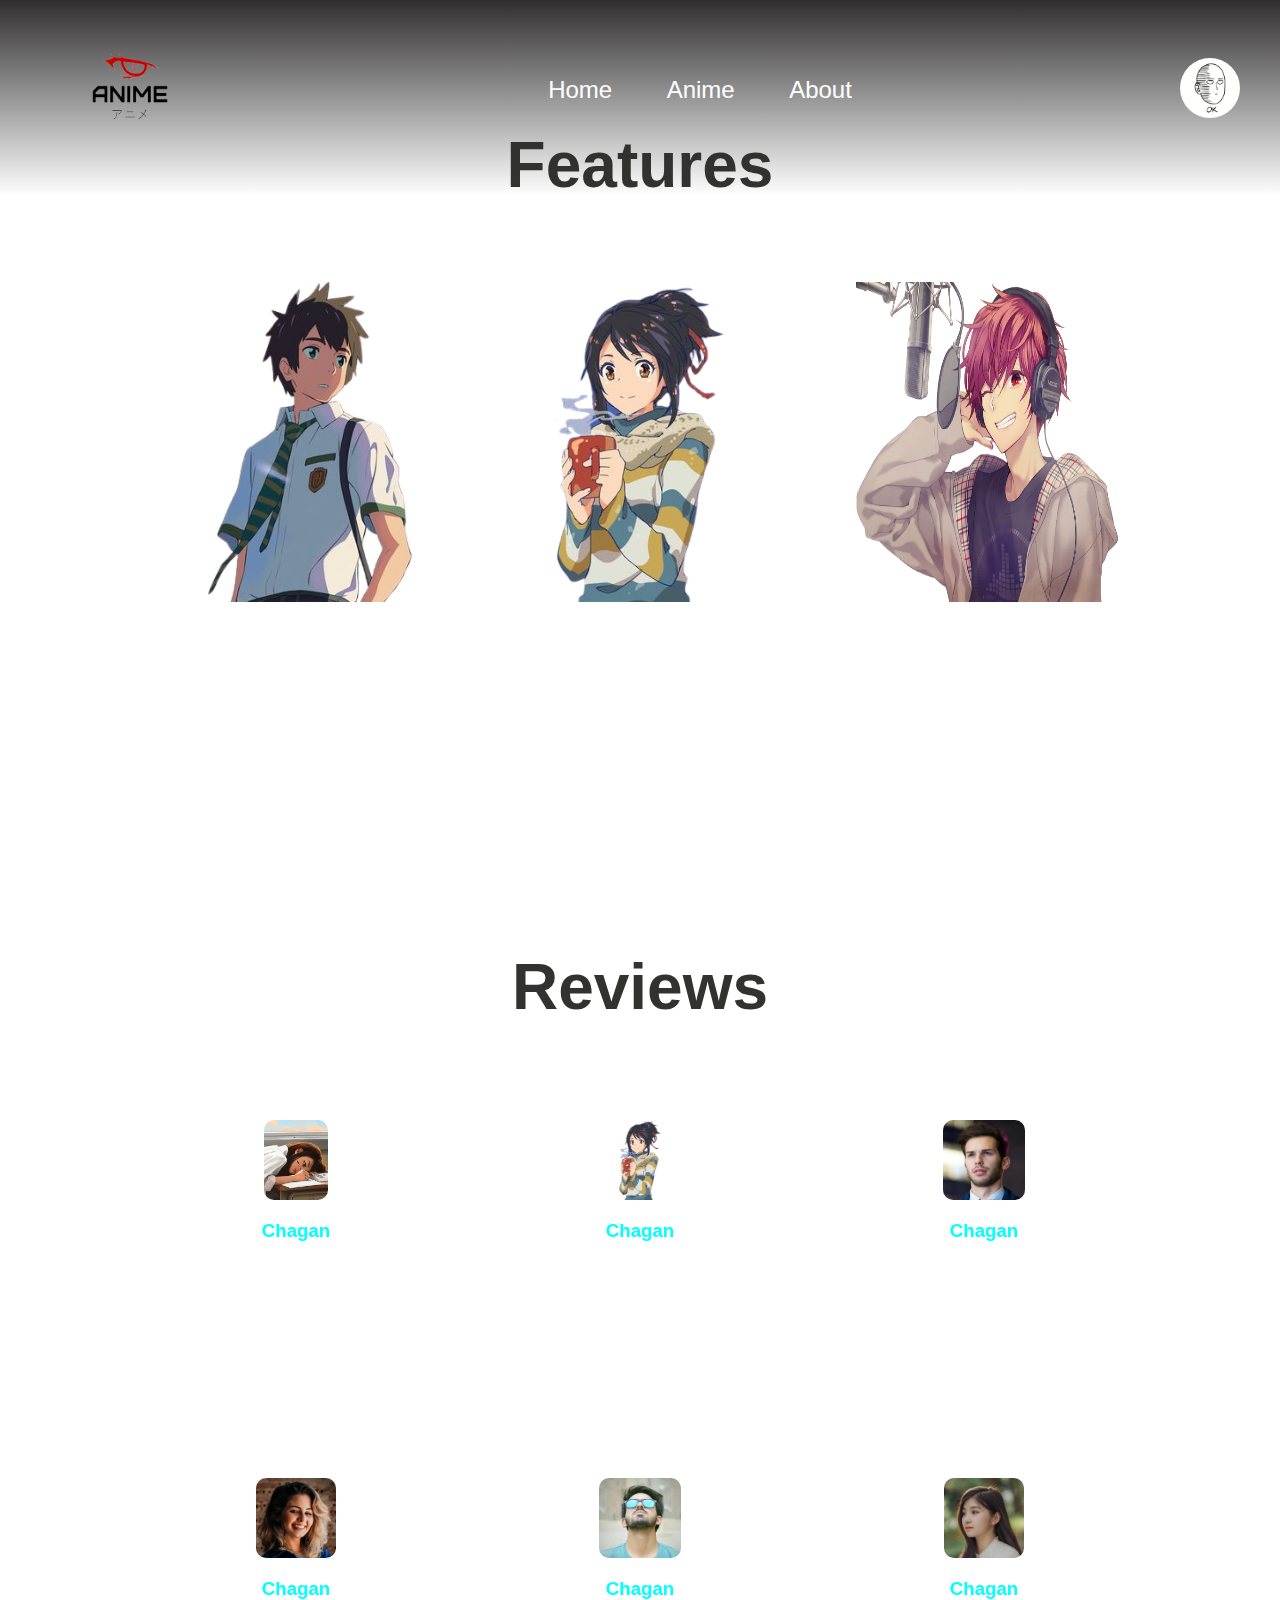
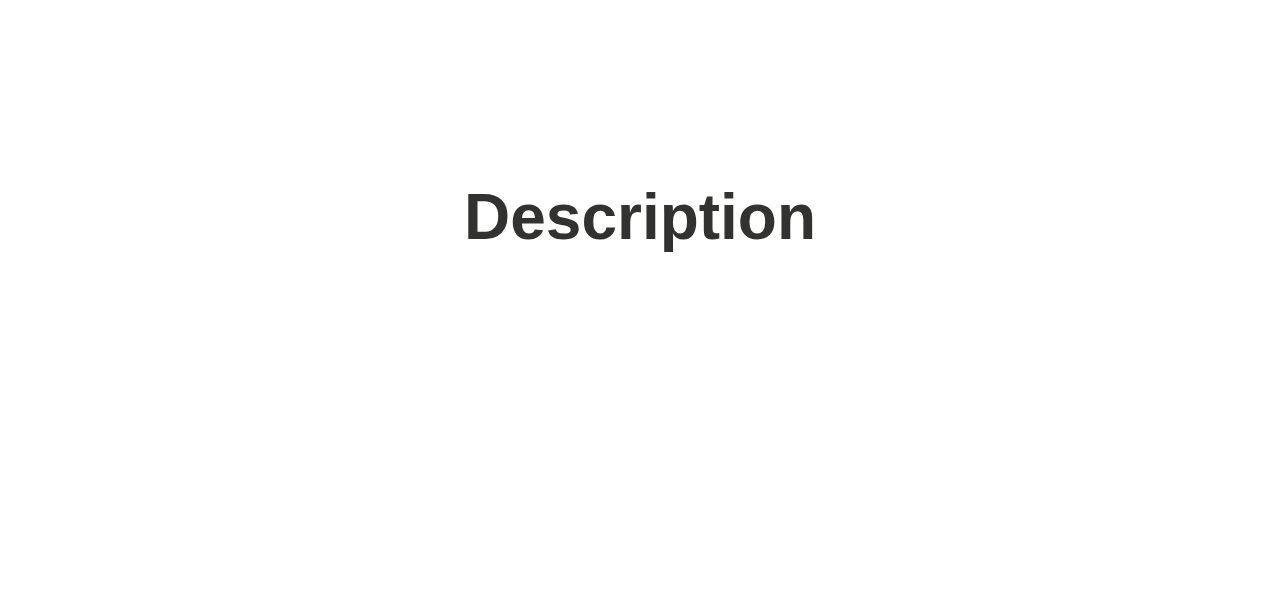
<file: Strickers/about.html>
<!DOCTYPE html>
<html lang="en">
<head>
    <meta charset="UTF-8">
    <meta http-equiv="X-UA-Compatible" content="IE=edge">
    <meta name="viewport" content="width=device-width, initial-scale=1.0">
    <title>About us</title>
    <link rel="stylesheet" href="mystyle.css">
    <link rel="icon" href="./images/logo_Strickers.png">

</head>
<body>

    <!-- header starts -->

    <header class="header">
        <section class="flex">
            <img class="logo" src="images/logo_Strickers.png">
            <nav class="navbar">
                <a href="index.html">Home</a>
                <a href="anime.html">Anime</a>
                <a href="about.html">About</a>
            </nav>
            <span>
                <a><img class="images" src="./images/Saitama _ One-Punch Man.jpg"></a></span>
        </section>

    </header>

    <!-- header ends -->
    <!-- about section starts -->

    <div class="container about">
        
        <h2>Features</h2>
        <div class="grid">

            <div class="box">
                <img src="./images/feature-1.png" alt="" >
                <h3>Quality Content</h3><br>
                <p>Web design refers to the design of websites that are displayed on the internet. It usually refers to the user experience aspects of website development rather than software development. Web design used to be focused on designing websites for desktop browsers</p>
            </div>

            <div class="box">
                <img src="./images/feature-2.png" alt="" >
                <h3>Daily updates</h3><br>
                <p>Get daily updates here and stay update to the latest news and events, happenening in anime world. All the </p>
            </div>

            <div class="box">
                <img src="./images/feature-3.png" alt="" style="width: 288px; padding-right: 1rem;">
                <h3>Web experience</h3><br>
                <p>Web design refers to the design of websites that are displayed on the internet. It usually refers to the user experience aspects of website development rather than software development. Web design used to be focused on designing websites for desktop browsers</p>
            </div>

        </div>

    
        <!-- about section ends -->
    
        <!-- review section starts -->
    
        <div class="container reviews"> 

            <h4>Reviews</h4>
            <section class="grid">

            
                <div class="box">

                    <img src="./images/review-1.jpeg">
                    <h3>Chagan</h3>
                    <p>Lorem ipsum dolor, sit amet consectetur adipisicing elit. Voluptates pariatur ducimus officia ad! Inventore perspiciatis tempora esse debitis dolorum, dolores adipisci quo soluta sapiente ullam nesciunt, rem neque iusto dignissimos!</p>
                    <div id="rating"class="fa fa-star"></div>
                    <div id="rating"class="fa fa-star"></div>
                    <div id="rating"class="fa fa-star"></div>
                    <div id="rating"class="fa fa-star"></div>
                </div>

                <div class="box">

                    <img src="./images/feature-2.png">
                    <h3>Chagan</h3>
                    <p>Lorem ipsum dolor, sit amet consectetur adipisicing elit. Voluptates pariatur ducimus officia ad! Inventore perspiciatis tempora esse debitis dolorum, dolores adipisci quo soluta sapiente ullam nesciunt, rem neque iusto dignissimos!</p>
                    <div id="rating"class="fa fa-star"></div>
                    <div id="rating"class="fa fa-star"></div>
                    <div id="rating"class="fa fa-star"></div>
                    <div id="rating"class="fa fa-star"></div>
                    <div id="rating"class="fa fa-starhalf"></div>
                </div>

                <div class="box">

                    <img src="./images/pic-3.png">
                    <h3>Chagan</h3>
                    <p>Lorem ipsum dolor, sit amet consectetur adipisicing elit. Voluptates pariatur ducimus officia ad! Inventore perspiciatis tempora esse debitis dolorum, dolores adipisci quo soluta sapiente ullam nesciunt, rem neque iusto dignissimos!</p>
                    <div id="rating"class="fa fa-star"></div>
                    <div id="rating"class="fa fa-star"></div>
                    <div id="rating"class="fa fa-star"></div>
                    <div id="rating"class="fa fa-star"></div>
                </div>

                <div class="box">

                    <img src="./images/pic-4.png">
                    <h3>Chagan</h3>
                    <p>Lorem ipsum dolor, sit amet consectetur adipisicing elit. Voluptates pariatur ducimus officia ad! Inventore perspiciatis tempora esse debitis dolorum, dolores adipisci quo soluta sapiente ullam nesciunt, rem neque iusto dignissimos!</p>
                    <div id="rating"class="fa fa-star"></div>
                    <div id="rating"class="fa fa-star"></div>
                    <div id="rating"class="fa fa-star"></div>
                    <div id="rating"class="fa fa-star"></div>
                </div>

                <div class="box">

                    <img src="./images/pic-5.png">
                    <h3>Chagan</h3>
                    <p>Lorem ipsum dolor, sit amet consectetur adipisicing elit. Voluptates pariatur ducimus officia ad! Inventore perspiciatis tempora esse debitis dolorum, dolores adipisci quo soluta sapiente ullam nesciunt, rem neque iusto dignissimos!</p>
                    <div id="rating"class="fa fa-star"></div>
                    <div id="rating"class="fa fa-star"></div>
                    <div id="rating"class="fa fa-star"></div>
                    <div id="rating"class="fa fa-star"></div>
                </div>

                <div class="box">

                    <img src="./images/pic-6.png">
                    <h3>Chagan</h3>
                    <p>Lorem ipsum dolor, sit amet consectetur adipisicing elit. Voluptates pariatur ducimus officia ad! Inventore perspiciatis tempora esse debitis dolorum, dolores adipisci quo soluta sapiente ullam nesciunt, rem neque iusto dignissimos!</p>
                    <div id="rating"class="fa fa-star"></div>
                    <div id="rating"class="fa fa-star"></div>
                    <div id="rating"class="fa fa-star"></div>
                    <div id="rating"class="fa fa-star"></div>
                </div>

            </section>

        </div>
        <div class="container aayush">
            <h2>Description</h2>
            <div class="grid">
                <div class="box">
                    <P>Lorem, ipsum dolor sit amet consectetur adipisicing elit. Accusantium, provident asperiores! Obcaecati eveniet repudiandae sit soluta earum nisi neque laborum praesentium aliquid, odit minima veritatis consequatur. Magnam deleniti tempore et?</P>
                </div>
            </div>
        </div>
    </div>

    


    <!-- review section ends -->
</body>
</html>
</file>
<file: Strickers/mystyle.css>
:root{
  --main-color: #ffc107;
  --light-blue: black;
  --light-white:rgba(255,255,255,.5);
  --light-black: rgba(0,0,0,.3);
  --light-bg:rgba(255,255,255,.1);
}
html
{
  scroll-behavior: smooth;
}
*{
    font-family: sans-serif;
    box-sizing: border-box;
    margin: 0;
    padding: 0;
    text-decoration: none;
    outline: none;  border: none;
}
body{
  background-color: rgb(255, 255, 255);
}
section{
    margin: 0 auto;
    max-width: 1200px;
    padding: 1rem 0px;
}
/* header starts */
.header{
    position: absolute;
    top: 0;
    right: 0;
    left: 0;
    z-index: 1000;  
  background: linear-gradient(0deg,transparent,rgb(48, 46, 46));
}
.header .flex{
  padding-top: 0px;
    display: flex;
    align-items: center;
    justify-content: space-between;
}
.header .flex .logo{
    width: 180px;
    height: 180px;
}

.header .flex .navbar a{
    margin-right: 1.5rem;
    font-size: 1.5rem;
    text-decoration: none;
    color:white;
    margin: 0px 25px 0px 25px;
    transition: .2s linear;
}

.header .flex .navbar a:hover{
  text-decoration: underline;
  font-size: 1.8rem;
}

.header .flex  span .images{
    width: 60px;
    height: 60px;
    border-radius: 6rem;
}
.header .flex  span h3{
    font-size: 2rem;
    color: white;
    align-items: end;
}
/* header ends */

/* slideshow starts */
.slidecontainer{
    position: relative;
}
.slidecontainer .slides img
{
  width: 100%;
  height: 755px;
}
.fade{
  animation-name: fade;
  animation-duration: 1.5s;
}

@keyframes fade {
  from {opacity: .4} 
  to {opacity: 1}
}
/* slideshow ends */

.anime_page1{
	height: 800px;
	background-image: url('./images/aotback.png');
	-webkit-mask-image: linear-gradient(0deg,  transparent,rgb(255, 255, 255) 50%);
	mask-image: linear-gradient(0deg,  transparent,rgb(255, 255, 255));
	background-size: cover;
	background-repeat: no-repeat;
	width: 100%;
	background-position: absolute;
	opacity: 1;
	padding: 20px;
}
.navigation	
{
	z-index: 9999;
	box-sizing: border-box;
	width: 100%;
	position: fixed;
}

.navigation .navigation-bar{
	font-size: 1.2rem;
  text-align: center;
	transition: 0.2s ease;
	margin-top: -1.8rem;
}
.navigation .navigation-bar a{
	text-decoration: none;
	padding: 6px;
	margin :2rem;
	justify-content: center;
	align-items: center;
	color: black;
	transition: 0.5s;
  	font-weight: bold;
}

.navigation .navigation-bar a:hover{
  font-size: 1.5rem;
  text-decoration: underline;
}
.navigation .user
{
	float: right;
	margin: -35px 40px 0 0;
  
}
.description
{
	position: relative;
	color: rgb(66, 56, 56);
	height: 400px;
	width: 480px;
	font-weight: 600;
	text-decoration: none;
	padding: 14px;
	top: 175px;
}
.description p::first-letter
{
	font-size: xx-large;
}
.description p{
	padding-top: 30px;
	font-size: 20px;
	word-spacing: 2px;
	line-height: 27px;
	text-align: justify;
}
.description button
{
	font-size: 23px;
	background-color: red;
	color: white;
	margin-top: 30px;
	outline: none;
	border: none;
	padding: 10px;
	border-radius: 13px;
}
.description button:hover
{
	background-color: #e2e4e6;
	color: red;
	transition: 0.3s;
}
#ratio
{
	display: none;
	aspect-ratio: 16/9;
}
.anime_page2{
	height: 600px;
	width: 100%;
}

/* side-bar starts */
.sidenavbar{
	height: 100%;
	width: 0;
	position: fixed;
	z-index: 1;
	top: 0;
	left: 0;
	background-color:black;
	overflow-x: hidden;
	transition: .5s;
	padding-top: 5rem;
	opacity: .7;
        }
        
        .sidenavbar a{
	padding: 15px 15px 15px 50px;
	text-decoration: none;
	color: rgb(97, 96, 96);
	display: block;
	transition: .3s;
	font-size: 2rem;
	opacity: 1;
        }
        .sidenavbar a:hover{
	color: white;
        }
        .sidenavbar .closebtn {
          position: absolute;
          top: 0;
          right: 25px;
          font-size: 3.5rem;
          margin: 5px;
          color: white;
        }
        #sidenav{
	transition: margin-left 0.5s;
            padding: 16px;
        }
 /* side-bar ends */
/* anime Page 1 END */
/* MANGA STYLE  START*/
.manga{
	height: 450px;
	width: 100%;
	margin: 2px;
	padding: 3px;
	position: relative;
}
.manga h1 span
{
	background-color: rgb(100, 149, 237);
	color: white;
	margin-top: 20px;
	padding: 10px;
	border-radius: 10px;
	outline: none;
	border: none;
}
.manga .manga_books
{

	margin-top: 20px;
	height: 90%;
	width: 100%;
	overflow-x: auto;
	overflow-y: hidden;
	white-space: nowrap;
}
.manga_books a{
	position: relative;
	text-align: center;
}
.manga_books a img
{
	position: relative;
	display: inline-block;
	height: 83%;
	object-fit: cover;
	outline: none;
	border-radius: 23px;
	width: 25%;
	box-shadow: 10px 10px 5px lightblue;
	margin: 10px;
}
.centered{
	margin-left:17%;
	margin-top: 1.5%;
	font-size: 25px;
	border-radius: 10px;
	position: absolute;
	top: 50%;
	left: 15%;
	display: none;
}
.manga_books a img:hover + .centered
{
	display: inline;
}
.manga_books a img:hover
{
	opacity: 0.7;
	transition: 0.6s;
}
/* MANGA STYLE  END*/

/* THEORIES AND ARTICLES START */
a{
	text-decoration: none;
	color: black;
}
.theories_and_articles
{
	background-color: #f5f5f4;
	margin: 2px;
	padding: 13px;
	height: auto;
	width: 100%;
}
.theories_and_articles h1{
	margin-top: 50px;
}
.theories_and_articles h1 span
{
	padding: 10px;
	background-color: rgb(100, 149, 237);
	color: white;
	border-radius: 10px;
	outline: none;
	border: none;
}
.theories_and_articles h1 span:hover
{
	filter: brightness(1.2);
}
.theories_and_articles .blockOfArticle
{
	margin:2% 2px;
	padding: 4px;
	height: 250px;
	width: 100%;
}
.theories_and_articles .blockOfArticle img
{
	border-radius: 20px;
	float: left;
	object-fit: cover;
	height: 242px;
	width: 30%;
}
.theories_and_articles .blockOfArticle img:hover
{
	opacity: 0.9;
	transform: 0.8s;
	border: 5px solid rgba(255, 255, 255, 0.5);
	transition: 0.4s;
}
.theories_and_articles .blockOfArticle .write::first-letter
{
	font-size: 35px;
}
.theories_and_articles .blockOfArticle .write
{
	border-radius: 20px;
	width: 69%;
	height: 100%;
	float: left;
	text-align: justify;
	font-family: Arial, Helvetica, sans-serif;
	background-color: #e2e4e6;
	color: rgb(53, 51, 51);
	line-height: 30px;
	font-size: 22px;
	margin: 5px;
	padding: 10px 20px 5px 20px;
}
.theories_and_articles .blockOfArticle .write:hover
{
	background-color: #bfc0c1;
}
.theories_and_articles .blockOfArticle .write span{
	font-size: 20px;
	color: blue;
}
/* THEORIES AND ARTICLES END */
/* Naruto starts */
.narutobody{
  background: url(https://images4.alphacoders.com/752/752143.png) no-repeat;
  background-size: contain;
  background-color:rgb(251,148,39);
}
.shurikennavbar{
    height: 100%;
    width: 0;
    position: fixed;
    z-index: 1;
    top: 0;
    left: 0;
    background-color:white;
    overflow-x: hidden;
    transition: .5s;
    padding-top: 5rem;
    opacity: 1;
}
#shurikenrotate{
  height: 50px;
  width: 50px;
}
.shurikennavbar a{
    padding: 15px 15px 15px 50px;
    text-decoration: none;
    color: black;
    display: block;
    transition: .3s;
    font-size: 2rem;
    opacity: 1;
}
.shurikennavbar a:hover{
    color: rgb(251,148,39);
}
.shurikennavbar .closebtn {
  position: absolute;
  top: 0;
  right: 25px;
  font-size: 3.5rem;
  margin: 5px;
  color: black;
}
#shurikennav{
    transition: margin-left .5s;
  padding: 16px;
}
/* @keyframes hemang {
    from{
      color: black;
      opacity: 0;
    }
    to{
      opacity: 1;
      color: black;
    }
} */

.narutomain{
  margin-top: 55rem;
  /* background-color: rgb(251,148,39); */
  
}


.narutomain .heading{
  text-align: center;
  color: black;
  font-size: 5rem;
}

.narutomain .grid{
  display: grid;
  grid-template-columns: repeat(auto-fit,30rem);
  align-items: flex-start;
  justify-content: center;
  gap: 1.5rem;
  
}

.narutomain .grid .box{
 
  padding: 2rem;
  backdrop-filter: blur(.4rem);
  border-radius: .5rem;
  position: relative;
  width: 55%;
  margin-left: 7rem;
}

.overlay{
  position: absolute;
  bottom: 0;
  left: 0;
  right: 0;
  background-color: orangered;
  overflow: hidden;
  width: 0;
  height: 20%;
  transition: 1s ease;;
  border-radius: .5rem;
  margin-bottom: 5rem;
}
.box:hover .overlay{
    width: 120%;
}


.text {
  color: white;
  font-size: 20px;
  position: absolute;
  top: 50%;
  left: 50%;
  -webkit-transform: translate(-50%, -50%);
  -ms-transform: translate(-50%, -50%);
  transform: translate(-50%, -50%);
  white-space: nowrap;
}

.narutomain .grid .box .image{
  height: 30rem;
  width: 100%;
  object-fit: cover;
  border-radius: .5rem;

}

.narutomain .grid .box .name {

  color: black;
  font-size: 2rem;
  text-align: center;
}
/* timeline starts */
body .bigparallax{
  height: 100vh;
}
.parallax{
  background-image: url('https://i.pinimg.com/originals/fc/43/a7/fc43a71e0201f8d0ff117a8c88a934c2.png');

  /* Full height */
  height: 100%; 

  /* Create the parallax scrolling effect */
  background-attachment: fixed;
  background-position: center;
  background-repeat: no-repeat;
  background-size: cover;
}
/* 1 */
.parallax1{
  background-image: url('https://narutokai.gitlab.io/images/arcs/arc-landofwaves.jpg ');

  /* Full height */
  height: 100%; 

  /* Create the parallax scrolling effect */
  background-attachment: fixed;
  background-position: center;
  background-repeat: no-repeat;
  background-size: cover;
}
/* 2 */
.parallax2{
  background-image: url('https://qph.cf2.quoracdn.net/main-qimg-44abec06dbc8f779b3088743a732beca-lq ');

  /* Full height */
  height: 100%; 

  /* Create the parallax scrolling effect */
  background-attachment: fixed;
  background-position: center;
  background-repeat: no-repeat;
  background-size: cover;
}
/* 3 */
.parallax3{
  background-image: url('https://cmsapi-frontend.naruto-official.com/site/api/naruto/Image/get?path=/naruto/import/images/naruto01/001%EF%BD%9E100/068/C034.jpg ');

  /* Full height */
  height: 100%; 

  /* Create the parallax scrolling effect */
  background-attachment: fixed;
  background-position: center;
  background-repeat: no-repeat;
  background-size: cover;
}
/* 4 */
.parallax4{
  background-image: url('https://cdn.firstcuriosity.com/wp-content/uploads/2023/01/01235721/Adobe_Express_20230101_2308350_1-1-1024x576.jpg ');

  /* Full height */
  height: 100%; 

  /* Create the parallax scrolling effect */
  background-attachment: fixed;
  background-position: center;
  background-repeat: no-repeat;
  background-size: cover;
}
/* 5 */
.parallax5{
  background-image: url(' https://imgix.ranker.com/list_img_v2/5405/2905405/original/2905405 ');

  /* Full height */
  height: 100%; 

  /* Create the parallax scrolling effect */
  background-attachment: fixed;
  background-position: center;
  background-repeat: no-repeat;
  background-size: cover;
}
/* 6 */
.parallax6{
  background-image: url('https://preview.redd.it/39sz10hvwko61.jpg?auto=webp&s=9d85cedf7a786a707706ebeb689de792680d5689 ');

  /* Full height */
  height: 100%; 

  /* Create the parallax scrolling effect */
  background-attachment: fixed;
  background-position: center;
  background-repeat: no-repeat;
  background-size: cover;
}
/* 7 */
.parallax7{
  background-image: url('https://cmsapi-frontend.naruto-official.com/site/api/naruto/Image/get?path=/naruto/import/images/naruto02/301%EF%BD%9E400/340/C113.jpg');

  /* Full height */
  height: 100%; 

  /* Create the parallax scrolling effect */
  background-attachment: fixed;
  background-position: center;
  background-repeat: no-repeat;
  background-size: cover;
}
/* 8 */
.parallax8{
  background-image: url('https://64.media.tumblr.com/05e6e035732aefe1f4e7b9201a8d3007/48c52591763818fd-92/s500x750/c301ec2ffff8efa309f0f2580222369226a383d6.png ');

  /* Full height */
  height: 100%; 

  /* Create the parallax scrolling effect */
  background-attachment: fixed;
  background-position: center;
  background-repeat: no-repeat;
  background-size: cover;
}
/* 9*/
.parallax9{
  background-image: url('https://cmsapi-frontend.naruto-official.com/site/api/naruto/Image/get?path=/naruto/import/images/naruto02/221%EF%BD%9E300/262/C154_0103.jpg ');

  /* Full height */
  height: 100%; 

  /* Create the parallax scrolling effect */
  background-attachment: fixed;
  background-position: center;
  background-repeat: no-repeat;
  background-size: cover;
}
/* 10 */
.parallax10{
  background-image: url('https://i.ytimg.com/vi/URMd6IA0RTw/maxresdefault.jpg ');

  /* Full height */
  height: 100%; 

  /* Create the parallax scrolling effect */
  background-attachment: fixed;
  background-position: center;
  background-repeat: no-repeat;
  background-size: cover;
}
/* 11 */
.parallax11{
  background-image: url('https://i.ytimg.com/vi/HzQZEgi1BSo/maxresdefault.jpg');

  /* Full height */
  height: 100%; 

  /* Create the parallax scrolling effect */
  background-attachment: fixed;
  background-position: center;
  background-repeat: no-repeat;
  background-size: cover;
}
/* 12 */
.parallax12{
  background-image: url('https://dailyanimeart.files.wordpress.com/2012/09/deidara-gets-captured1-e1440869103328.jpg');

  /* Full height */
  height: 100%; 

  /* Create the parallax scrolling effect */
  background-attachment: fixed;
  background-position: center;
  background-repeat: no-repeat;
  background-size: cover;
}
/* 13 */
.parallax13{
  background-image: url('https://fantasytopics.com/wp-content/uploads/2022/02/Jirayas-death-1.jpg ');

  /* Full height */
  height: 100%; 

  /* Create the parallax scrolling effect */
  background-attachment: fixed;
  background-position: center;
  background-repeat: no-repeat;
  background-size: cover;
}
/* 14 */
.parallax14{
  background-image: url('https://wallpaperaccess.com/full/664642.jpg');

  /* Full height */
  height: 100%; 

  /* Create the parallax scrolling effect */
  background-attachment: fixed;
  background-position: center;
  background-repeat: no-repeat;
  background-size: cover;
}
/* 15 */
.parallax15{
  background-image: url('https://qph.cf2.quoracdn.net/main-qimg-3d7490b55c336fbc051e9a4c6c47c61a-lq ');

  /* Full height */
  height: 100%; 

  /* Create the parallax scrolling effect */
  background-attachment: fixed;
  background-position: center;
  background-repeat: no-repeat;
  background-size: cover;
}
/*16  */
.parallax16{
  background-image: url(' https://image.tmdb.org/t/p/original/dZyOizROq6WZ9dP0y5vTCyI6Ht1.jpg ');

  /* Full height */
  height: 100%; 

  /* Create the parallax scrolling effect */
  background-attachment: fixed;
  background-position: center;
  background-repeat: no-repeat;
  background-size: cover;
}
/* 17 */
.parallax17{
  background-image: url('https://encrypted-tbn0.gstatic.com/images?q=tbn:ANd9GcSZxNGCN4vlNgBFRJpsPzEPXxmZY31rd32A4Q&usqp=CAU  (18) ');

  /* Full height */
  height: 100%; 

  /* Create the parallax scrolling effect */
  background-attachment: fixed;
  background-position: center;
  background-repeat: no-repeat;
  background-size: cover;
}
/* 18 */
.parallax18{
  background-image: url('https://static1.cbrimages.com/wordpress/wp-content/uploads/2022/08/Naruto-saving-sakura-in-a-canyon.jpg?q=50&fit=crop&w=750&dpr=1.5');

  /* Full height */
  height: 100%; 

  /* Create the parallax scrolling effect */
  background-attachment: fixed;
  background-position: center;
  background-repeat: no-repeat;
  background-size: cover;
}
/* 19 */
.parallax19{
  background-image: url('https://i.pinimg.com/originals/41/ae/0f/41ae0fd2c26cd6c11681ec7e0a472aae.jpg ');

  /* Full height */
  height: 100%; 

  /* Create the parallax scrolling effect */
  background-attachment: fixed;
  background-position: center;
  background-repeat: no-repeat;
  background-size: cover;
}
/* 20 */
.parallax20{
  background-image: url('https://qph.cf2.quoracdn.net/main-qimg-8d30b1ef9aabc6eee1ac3042cf714bfa-lq ');

  /* Full height */
  height: 100%; 

  /* Create the parallax scrolling effect */
  background-attachment: fixed;
  background-position: center;
  background-repeat: no-repeat;
  background-size: cover;
}
/* 21*/
.parallax21{
  background-image: url('https://qph.cf2.quoracdn.net/main-qimg-b59829dab9a38ce23ea19cd0232ec3ee-lq ');

  /* Full height */
  height: 100%; 

  /* Create the parallax scrolling effect */
  background-attachment: fixed;
  background-position: center;
  background-repeat: no-repeat;
  background-size: cover;
}
/* 22 */
.parallax22{
  background-image: url('https://qph.cf2.quoracdn.net/main-qimg-389aa8b2464ccfb87d3d9a66166578f1-lq');

  /* Full height */
  height: 100%; 

  /* Create the parallax scrolling effect */
  background-attachment: fixed;
  background-position: center;
  background-repeat: no-repeat;
  background-size: cover;
}
/* 23 */
.parallax20{
  background-image: url('https://pbs.twimg.com/media/DjcO3BzXoAAcM8m.jpg:large');

  /* Full height */
  height: 100%; 

  /* Create the parallax scrolling effect */
  background-attachment: fixed;
  background-position: center;
  background-repeat: no-repeat;
  background-size: cover;
}
/* 24*/
.parallax24{
  background-image: url('https://preview.redd.it/ybf7h4oiv0051.jpg?auto=webp&s=dec23497607ef069f23e1be8101e92995332f5f4 ');

  /* Full height */
  height: 100%; 

  /* Create the parallax scrolling effect */
  background-attachment: fixed;
  background-position: center;
  background-repeat: no-repeat;
  background-size: cover;
}
/* 25 */
.parallax25{
  background-image: url('https://otakukart.com/wp-content/uploads/2021/10/What-Episode-Does-Orochimaru-Revive-The-Hokages-The-Four-Hokages.jpg');

  /* Full height */
  height: 100%; 

  /* Create the parallax scrolling effect */
  background-attachment: fixed;
  background-position: center;
  background-repeat: no-repeat;
  background-size: cover;
}
/* 26*/
.parallax26{
  background-image: url('https://wallpapercave.com/wp/wp6485961.jpg');

  /* Full height */
  height: 100%; 

  /* Create the parallax scrolling effect */
  background-attachment: fixed;
  background-position: center;
  background-repeat: no-repeat;
  background-size: cover;
}
/* 27 */
.parallax27{
  background-image: url('https://fictionhorizon.com/wp-content/uploads/2022/07/HvN.jpg ');

  /* Full height */
  height: 100%; 

  /* Create the parallax scrolling effect */
  background-attachment: fixed;
  background-position: center;
  background-repeat: no-repeat;
  background-size: cover;
}
/* 28 */
.parallax28{
  background-image: url('https://s2.dmcdn.net/v/SHeMT1UvaVb0VXVTf/x480 ');

  /* Full height */
  height: 100%; 

  /* Create the parallax scrolling effect */
  background-attachment: fixed;
  background-position: center;
  background-repeat: no-repeat;
  background-size: cover;
}
/* timeline ends */

/* Naruto ends */

/* abot us starts*/

.about{
  background: url('https://images8.alphacoders.com/605/605599.jpg') no-repeat;
  background-position: center;
  background-attachment: fixed;
  background-size: cover;
  padding-top:8rem ;
}


.about .grid{
  display: grid;
  grid-template-columns: repeat(auto-fit,20rem);
  align-items: flex-start;
  justify-content: center;
  gap: .5rem;
  margin-top: 2rem;
}

.about .grid .box{
  background-color: var(--light-bg);
  color:white;
  border-radius: .5rem;
  text-align: center;
  backdrop-filter: blur(.4rem);
  padding: 2rem;
}

.about .grid .box img{
  height: 20rem;
  margin: 1rem;
}

.about .grid .box p{
  line-height: 2;

}
.about h2{
  text-align: center;
  color: rgb(50, 50, 49);
  font-size: 4rem;
}

#rating{
  color: #ffc107;
}

.reviews .grid .box h3{
  color: aqua;
}

.reviews .grid .box img{
  height: 5rem;
  margin: 1rem;
  border-radius: 10px;
}

.reviews .grid{
  display: grid;
  grid-template-columns: repeat(auto-fit,20rem);
  align-items: flex-start;
  justify-content: center;
  gap: 1.5rem;
}

.reviews .grid .box{
  background-color: var(--light-bg);
  color:white;
  border-radius: 1.5rem;
  text-align: center;
  backdrop-filter: blur(.4rem);
  padding: 2rem;
}

.reviews .grid .box p{
  line-height: 1;
  margin: 2px;
  text-align: justify;
  
}

.reviews h4{
  text-align: center;
  color: rgb(50, 50, 49);
  font-size: 4rem;
}

.aayush .grid{
  display: grid;
  grid-template-columns: repeat(auto-fit,20rem);
  align-items: flex-start;
  justify-content: center;
  gap: .5rem;
}

.aayush .grid .box{
  background-color: var(--light-bg);
  color:white;
  border-radius: .5rem;
  text-align: center;
  backdrop-filter: blur(.4rem);
  padding: 2rem;
  margin: 1rem;
}
.aayush .grid .box p{
  line-height: 1.5;

}
/* about us ends */

/* ONE PIECE STARTS */

.onepiece{
  background: url(./images/onepiecebg.png) no-repeat;
  background-size: cover;
 
}
.onepiecenavbar{
    height: 100%;
    width: 0;
    position: fixed;
    z-index: 1;
    top: 0;
    left: 0;
    backdrop-filter: blur(.3rem);
    overflow-x: hidden;
    transition: .5s;
    padding-top: 5rem;
    border-radius: .5rem;
    opacity: 1;
}
.onepiecenavbar a{
    padding: 15px 15px 15px 50px;
    text-decoration: none;
    color: navajowhite;
    display: block;
    transition: .3s;
    font-size: 2rem;
    opacity: 1;
}
.onepiecenavbar a:hover{
    color: skyblue;
}
.onepiecenavbar .closebtn {
  position: absolute;
  top: 0;
  right: 25px;
  font-size: 3.5rem;
  margin: 5px;
  color: black;
}
#onepiecenav{
    transition: margin-left .5s;
  padding: 16px;
}
.onepiecelogo{
  width: 60px;
  height: 60px;
}

/* ONE PIECE ENDS (On-going) */
.pokemonnavbar{
	height: 100%;
	width: 0;
	position: fixed;
	z-index: 1;
	top: 0;
	left: 0;
	background-color:black;
	overflow-x: hidden;
	transition: .5s;
	padding-top: 5rem;
	opacity: .7;
        }
        
        .pokemonnavbar a{
	padding: 15px 15px 15px 50px;
	text-decoration: none;
	color: rgb(97, 96, 96);
	display: block;
	transition: .3s;
	font-size: 2rem;
	opacity: 1;
        }
        .pokemonnavbar a:hover{
	color: white;
        }
        .pokemonnavbar .closebtn {
          position: absolute;
          top: 0;
          right: 25px;
          font-size: 3.5rem;
          margin: 5px;
          color: white;
        }
        #pokemonnav{
	transition: margin-left 0.5s;
            padding: 16px;
        }

/* pokemon sidebar */
/* POKEMON FIRST DIV START */
.pokemon_1	{
	height: 800px;
	width: 100%;
	outline: none;
	border: none;
	opacity: 1;
	background-image: url('https://rare-gallery.com/mocahbig/22196-Pikachu-Ash-KetchumCute-duo-of-Ash-and-Pikachu.jpg');
	background-size: cover;
	z-index: -9999;
	padding: 10px;
	background-repeat: no-repeat;
}
.pokemon_1 .pokeball-icon
{
	position: relative;
	margin: 5px;
	padding: 20px 0px 0px 10px;
}
.pokemon_1 .pokeball-icon img
{
	position: relative;
	height: 50px;
	width: 50px;
}
.pokemon_1 .pokemon_starting_links
{
	margin: 10% 10% 0% 0%;
	position: relative;
	background: none;
	height: 40%;
	width: 40%;
}
.pokemon_1 .pokemon_starting_links .link_start:first-child
{
	border-radius: 30px 30px 0px 0px;
}
.pokemon_1 .pokemon_starting_links .link_start:last-child
{
	border-radius: 0px 0px 30px 30px;
}
.pokemon_1 .pokemon_starting_links .link_start
{
	background-color: rgba(41, 161, 194,0.6);
	text-align: center;
	width: 50%;
	outline: none;
	border: 2px sold black;
	padding: 10px;
	transition: 0.7s;
	margin: 30px auto 30px auto;
}
.pokemon_1 .pokemon_starting_links .link_start:hover
{
	transform: scale(1.3);
	transition: 0.7s;
	filter: brightness(120%);
	text-decoration: underline;
}
.pokemon_1 .pokemon_starting_links .link_start a{
	text-decoration: none;
	font-weight:500;
	font-family: 'Lucida Sans', 'Lucida Sans Regular', 'Lucida Grande', 'Lucida Sans Unicode', Geneva, Verdana, sans-serif;
	font-size: 27px;
}
.pokemon_1 .pokemon_starting_links .link_start::first-letter
{
	font-size: 35px;
}
/* POKEMON FIRST DIV END */
/* POKEMON SECOND DIV START */
.pokemon_2
{
	height: 800px;
	width: 100%;
	position: relative;
	outline: none;
	border: none;
	opacity: 1;
	background-size: cover;
	z-index: -9999;
	padding: 10px;
	text-align: center;
	background-repeat: no-repeat;
}
.pokemon_2 .pickachuwrite
{
	position: absolute;
	margin-top: 20%;
	width: 100%;
	z-index: -99;
	font-size: 310px;
}
.pokemon_2 .pikachu_image
{
	margin: 0;
	padding: 0;
}
.pokemon_2 .pikachu_image img
{
	margin-left: 30%;
	height: 750px;
	width: 50%;
}
.yellow
{
	color: #f5f5f4;
	background-color: rgb(255, 255, 4);
}
.green
{
	color: rgb(210, 54, 76);
	background-color:rgb(30, 153, 153);
}
.orange
{
	background-color: rgb(247, 170, 26);
	color: rgb(255, 255, 0);
}
.aqua
{
	color: rgb(197, 91, 15);
	background-color: aqua;
}
/* POKEMON SECOND DIV END */
/* POKEDEX START */
.pokedex
{
	height: 800px;
	width: 100%;
	background: #c9c8c5;
}
.pokedex .pokedex_1
{
	width: 100%;
	height: 50%;
	margin: 3px;
	padding: 4px;
}
.pokedex .div_imagpokedex
{
	float: left;
	background-color: red;
	height: 100%;
	width: 25%;
}
.pokedex img{
	height: 100%;
	width: 100%;
	object-fit: contain;
}
/* POKEDEX END */
/* POKEGAMES START */
.pokegames
{
	position: absolute;
	background-image: linear-gradient(white,coral,white);
	height: 800px;
	margin: 10px 3px;
	width: 100%;
}
.pokegames .games
{
	width: 100%;
	height: 33%;
	outline: none;
	border: none;
}
.pokegames .games .gamesimg
{
	float: left;
	width: 25%;
	height: 99%;
	padding: 3px;
	border-top: 2px solid black;
}
.pokegames .games .gamesimg a img
{
	height: 100%;
	width: 100%;
	margin: 4px 0px;
	object-fit: contain;
}
.pokegames .games .gamedesciption
{
	padding-top: 13px;
	float: left;
	width: 69%;
	height: 100%;
	border-top: 2px solid black;
}
.pokegames .games .gamedesciption span
{
	line-height: 40px;
	font-size: 30px;
}
/* POKEGAMES END */
/* POKEMON END */

/* ONE PIECE STARTS */

.onepiece{
  background-image: url('./images/onepiecebg.png');

  /* Full height */
  height: 100%; 

  /* Create the parallax scrolling effect */
  background-attachment: fixed;
  background-position: center;
  background-repeat: no-repeat;
  background-size: cover;
}
.onepiecenavbar{
    height: 100%;
    width: 0;
    position: fixed;
    z-index: 1;
    top: 0;
    left: 0;
    backdrop-filter: blur(.3rem);
    overflow-x: hidden;
    transition: .5s;
    padding-top: 5rem;
    border-radius: .5rem;
    opacity: 1;
}
.onepiecenavbar a{
    padding: 15px 15px 15px 50px;
    text-decoration: none;
    color: navajowhite;
    display: block;
    transition: .3s;
    font-size: 2rem;
    opacity: 1;
}
.onepiecenavbar a:hover{
    color: skyblue;
}
.onepiecenavbar .closebtn {
  position: absolute;
  top: 0;
  right: 25px;
  font-size: 3.5rem;
  margin: 5px;
  color: black;
}
#onepiecenav{
    transition: margin-left .5s;
  padding: 16px;
}
.onepiecelogo{
  width: 60px;
  height: 60px;
}

.crewmates .heading{
  text-align: center;
  color: white;
  font-size: 5rem;
}

.crewmates .grid{
  display: grid;
  grid-template-columns: repeat(auto-fit,20rem);
  align-items: flex-start;
  justify-content: center;
  gap: 1.5rem;
  
}

.crewmates .grid .box{
  background-color: var(--light-bg);
  padding: 2rem;
  backdrop-filter: blur(.1rem);
  border-radius: .5rem;
  position: relative;
}

.crewmates .grid .box .price{
  position: absolute;
  top: 2.5rem; left: 2.5rem;
  border-radius: .5rem;
  background-color: var(--light-black);
  font-size: 1.5rem;
  padding: .5rem 1rem;
}

.crewmates .grid .box .price i{
  color: #ffc107;
  margin-right: .5rem;
}

.crewmates .grid .box .price span{
  color: white;
}

.crewmates .grid .box .image{
  height: 35rem;
  width: 100%;
  object-fit: cover;
  border-radius: .5rem;
}

.crewmates .grid .box .name {

  color: white;
  font-size: 1.5rem;
}

.crewmates .grid .box .address {

  color: var(--light-white);
  font-size: 1rem;
}


body {
  background-color: #ffffff;
  font-family: Helvetica, sans-serif;
}

/* The actual timeline (the vertical ruler) */
.timeline {
  position: relative;
  max-width: 1200px;
  margin: 0 auto;
}

/* The actual timeline (the vertical ruler) */
.timeline::after {
  content: '';
  position: absolute;
  width: 6px;
  background-color: white;
  top: 0;
  bottom: 0;
  left: 50%;
  margin-left: -3px;
}

/* Container around content */
.container1 {
  padding: 10px 40px;
  position: relative;
  background-color: inherit;
  width: 50%;
}

/* The circles on the timeline */
.container1::after {
  content: '';
  position: absolute;
  width: 25px;
  height: 25px;
  right: -17px;
  background-color: #0f3f7e;
  border: 4px solid navy ;
  top: 15px;
  border-radius: 50%;
  z-index: 1;
}

/* Place the container to the left */
.left {
  left: 0;
}

/* Place the container to the right */
.right {
  left: 50%;
}

/* Add arrows to the left container (pointing right) */
.left::before {
  content: " ";
  height: 0;
  position: absolute;
  top: 22px;
  width: 0;
  z-index: 1;
  right: 30px;
  border: medium solid white;
  border-width: 10px 0 10px 10px;
  border-color: transparent transparent transparent white;
}

/* Add arrows to the right container (pointing left) */
.right::before {
  content: " ";
  height: 0;
  position: absolute;
  top: 22px;
  width: 0;
  z-index: 1;
  left: 30px;
  border: medium solid white;
  border-width: 10px 10px 10px 0;
  border-color: transparent white transparent transparent;
}

/* Fix the circle for containers on the right side */
.right::after {
  left: -16px;
}

/* The actual content */
.content {
  padding:  20px;
  background-color: var(--light-bg);
  backdrop-filter: blur(.4rem);
  position: relative;
  border-radius: 6px;

}
.content img{
  width:480px;
  height: 200px;
}
.timeline .content h3{
  position: absolute;
  top: 0;
  left: 0;
  height: 100%;
  width: 100%;
  display: flex;
  align-items: center;
  justify-content: center;
  background-color: var(--light-black);
  backdrop-filter: blur(.1rem);
    transition: .2s linear;
    opacity: 0;
    font-size: 2rem;
    color: orangered;
}

.timeline .content:hover h3{
  opacity: 1;
}
/* Media queries - Responsive timeline on screens less than 600px wide */
@media screen and (max-width: 600px) {
  /* Place the timelime to the left */
  .timeline::after {
  left: 31px;
  }
  
  /* Full-width containers */
  .container1 {
  width: 100%;
  padding-left: 70px;
  padding-right: 25px;
  }
  
  /* Make sure that all arrows are pointing leftwards */
  .container1::before {
  left: 60px;
  border: medium solid white;
  border-width: 10px 10px 10px 0;
  border-color: transparent white transparent transparent;
  }

  /* Make sure all circles are at the same spot */
  .left::after, .right::after {
  left: 15px;
  }
  
  /* Make all right containers behave like the left ones */
  .right {
  left: 0%;
  }
}
</file>
